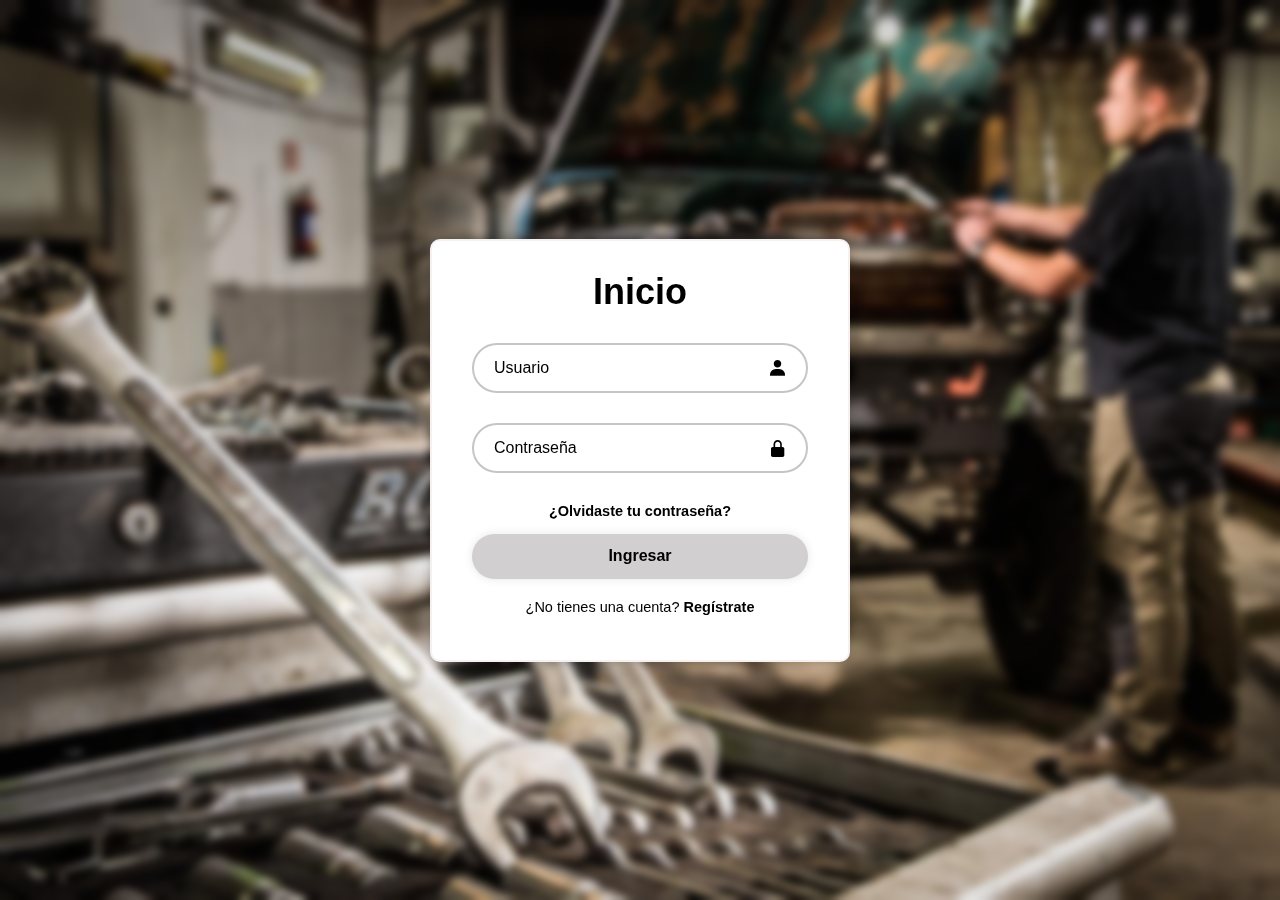
<file: index.html>
<!DOCTYPE html>
<html lang="en">

<head>
    <meta charset="UTF-8">
    <meta name="viewport" content="width=device-width, initial-scale=1.0">
    <title>Proyecto_CS</title>
    <link rel="stylesheet" href="css/estilo_externo.css">
    <link href='https://unpkg.com/boxicons@2.1.4/css/boxicons.min.css' rel='stylesheet'>
</head>

<body>

    <div class="base">
        <form>
            <h1>Inicio</h1>

            <div class="entrada">
                <input type="text" id="txt_usuario" placeholder="Usuario">
                <i class='bx bxs-user'></i>
            </div>

            <div class="entrada">
                <input type="password" id="txt_contraseña" placeholder="Contraseña">
                <i class='bx bxs-lock-alt'></i>
            </div>

            <div class="links">
                <p>
                    <a href="html/recuperar.html">¿Olvidaste tu contraseña?</a>
                </p>
            </div>

            <button type="button" class="btn" onclick="Ingresar()">Ingresar</button>

            <div class="links">
                <p>
                    ¿No tienes una cuenta? <a href="html/registrarse.html">Regístrate</a>
                </p>
            </div>
        </form>
    </div>
    <script src="js/_index.js"></script>
</body>

</html>
</file>
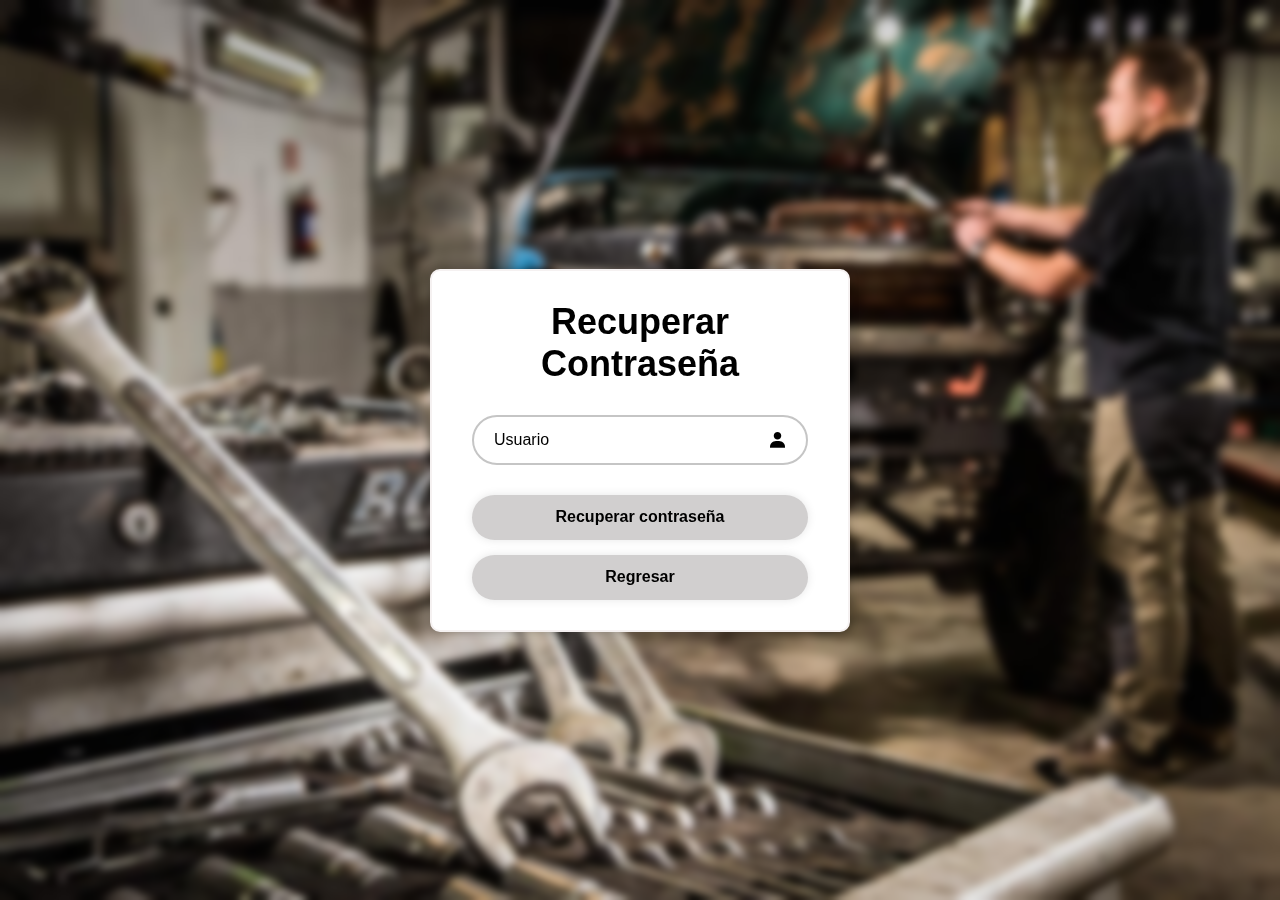
<file: html/recuperar.html>
<!DOCTYPE html>
<html lang="en">

<head>
    <meta charset="UTF-8">
    <meta name="viewport" content="width=device-width, initial-scale=1.0">
    <title>Proyecto_CS</title>
    <link rel="stylesheet" href="../css/estilo_externo.css">
    <link href='https://unpkg.com/boxicons@2.1.4/css/boxicons.min.css' rel='stylesheet'>
</head>

<body>
    <div class="base">
        <form>
            <h1>Recuperar Contraseña</h1>

            <div class="entrada">
                <input type="text" id="txt_usuario" placeholder="Usuario" required>
                <i class='bx bxs-user'></i>
            </div>

            <button type="button" class="btn" onclick="ND()">Recuperar contraseña</button>
            <button type="button" class="btn" onclick="location.href='../index.html'">Regresar</button>

        </form>
    </div>
    <script>
        const ND = () => {
            alert("Función no disponible");
        };
    </script>
</body>

</html>
</file>
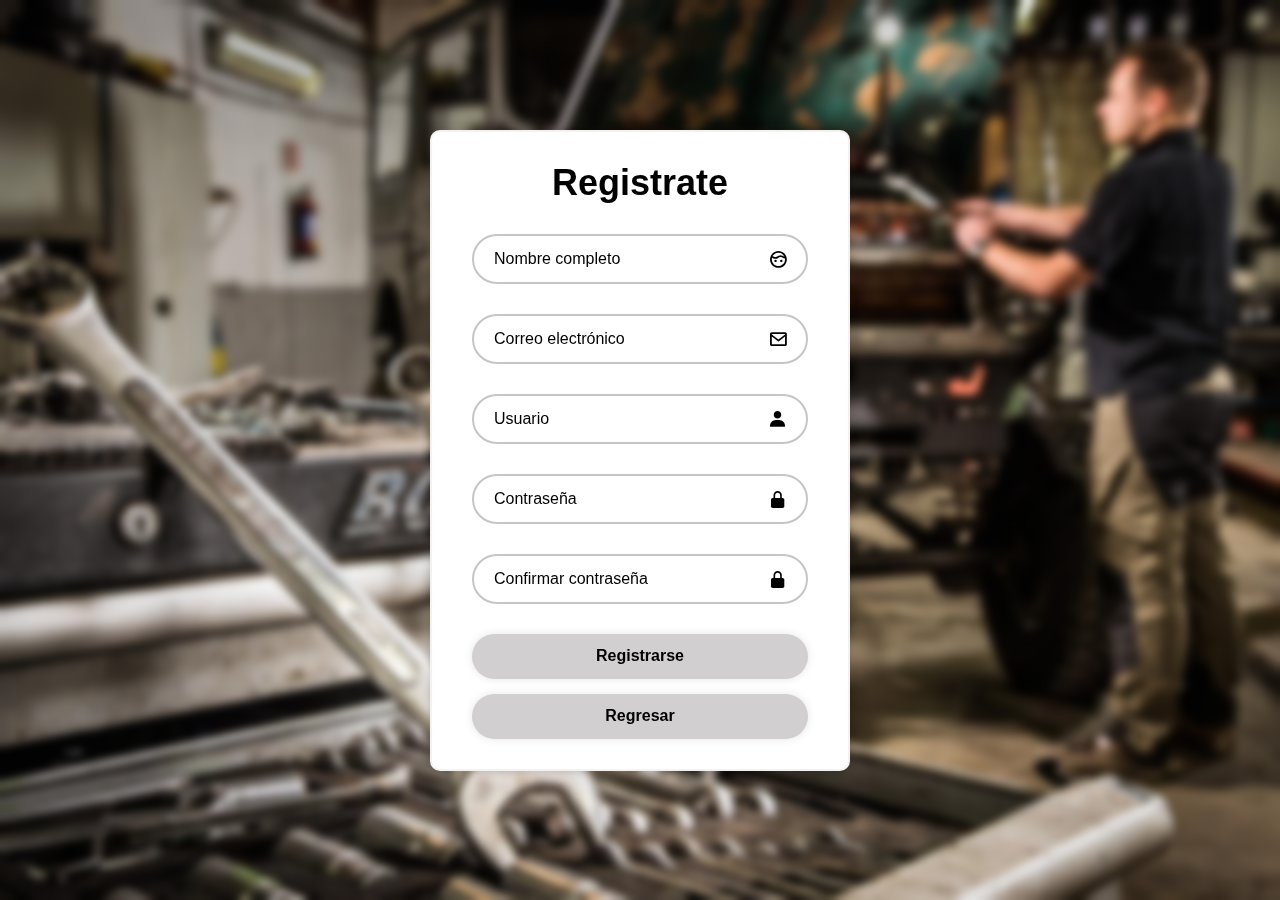
<file: html/registrarse.html>
<!DOCTYPE html>
<html lang="en">

<head>
    <meta charset="UTF-8">
    <meta name="viewport" content="width=device-width, initial-scale=1.0">
    <title>Proyecto_CS</title>
    <link rel="stylesheet" href="../css/estilo_externo.css">
    <link href='https://unpkg.com/boxicons@2.1.4/css/boxicons.min.css' rel='stylesheet'>
</head>

<body>
    <div class="base">
        <form>
            <h1>Registrate</h1>

            <div class="entrada">
                <input type="text" id="nombre" placeholder="Nombre completo">
                <i class='bx bx-face'></i>
            </div>

            <div class="entrada">
                <input type="email" id="email" placeholder="Correo electrónico">
                <i class='bx bx-envelope'></i>
            </div>

            <div class="entrada">
                <input type="text" id="usuario" placeholder="Usuario">
                <i class='bx bxs-user'></i>
            </div>

            <div class="entrada">
                <input type="password" id="contrasena" placeholder="Contraseña">
                <i class='bx bxs-lock-alt'></i>
            </div>

            <div class="entrada">
                <input type="password" id="confirmar-contrasena" placeholder="Confirmar contraseña">
                <i class='bx bxs-lock-alt'></i>
            </div>

            <button type="button" class="btn" onclick="ND()">Registrarse</button>
            <button type="button" class="btn" onclick="location.href='../index.html'">Regresar</button>
        </form>
    </div>
    <script>
        const ND = () => {
            alert("Función no disponible");
        };
    </script>
</body>

</html>
</file>
<file: css/estilo_externo.css>
* {
    margin: 0;
    padding: 0;
    box-sizing: border-box;
    font-family: Arial, Helvetica, sans-serif;
}

body {
    display: flex;
    justify-content: center;
    align-items: center;
    min-height: 100vh;
    background-image: url("../img/F_new_index.jpg");
    backdrop-filter: blur(4px);
    background-size: cover;
    background-position: center;
}

.base {
    width: 420px;
    background: white;
    border: 2px solid rgb(245, 241, 241);
    backdrop-filter: blur(20px);
    box-shadow: 0 0 10px rgba(0, 0, 0, .2);
    color: black;
    border-radius: 10px;
    padding: 30px 40px;
}

.base h1 {
    font-size: 36px;
    text-align: center;
}

.base .entrada {
    position: relative;
    width: 100%;
    height: 50px;
    margin: 30px 0;
}

.entrada input {
    width: 100%;
    height: 100%;
    background: transparent;
    border: none;
    outline: none;
    border: 2px solid rgb(197, 197, 197);
    border-radius: 40px;
    font-size: 16px;
    color: black;
    padding: 20px 45px 20px 20px;
    transition: border-color 0.3s;
}

.entrada input::placeholder {
    color: black;
}

.entrada i {
    position: absolute;
    right: 20px;
    top: 50%;
    transform: translateY(-50%);
    font-size: 20px;
}

.entrada input:hover {
    border-color: #fc1010;
}

.base .btn {
    width: 100%;
    height: 45px;
    background: #d1cfcf;
    border: none;
    outline: none;
    border-radius: 40px;
    box-shadow: 0 0 10px rgba(0, 0, 0, .1);
    cursor: pointer;
    font-size: 16px;
    color: black;
    font-weight: 600;
    margin-bottom: 15px;
    transition: background-color 0.3s, color 0.3s;
}

.base .btn:last-of-type {
    margin-bottom: 0;
}

.base .btn:hover {
    background-color: #fc1010;
    color: black;
}

.base .links {
    font-size: 14.5px;
    text-align: center;
    margin: 20px 0 15px;
}

.links p a {
    color: black;
    text-decoration: none;
    font-weight: 600;
}

.links p a:hover {
    text-decoration: underline;
    color: #fc1010;
}

.error-message {
    color: red;
    font-size: 14px;
    margin-top: 5px;
}
</file>
